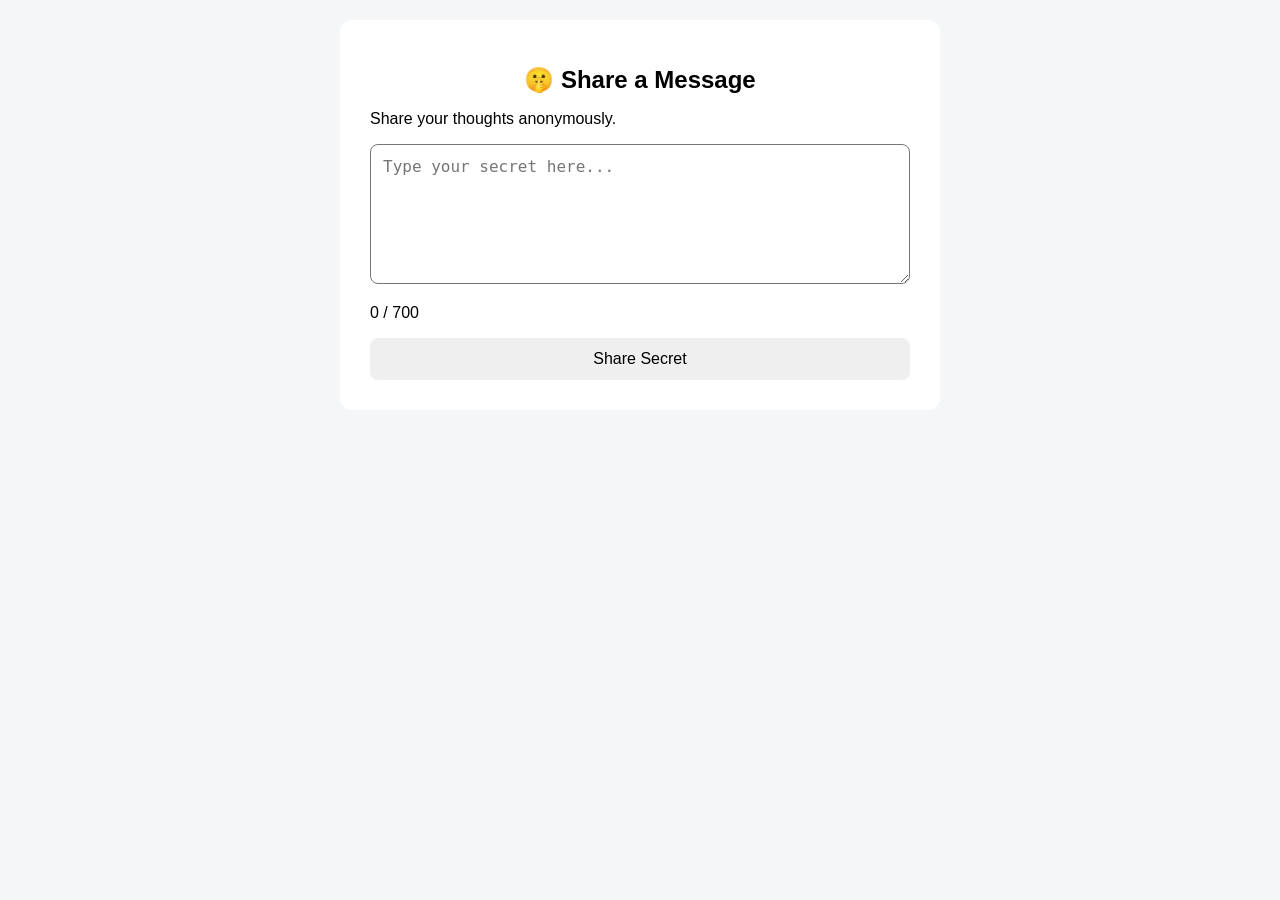
<file: templates/index.html>
<!DOCTYPE html>
<html>
<head>
    <meta name="viewport" content="width=device-width, initial-scale=1.0">
    <title>Share a Secret</title>

    <link
        rel="stylesheet"
        href="/static/style.css">
</head>

<body>

<div class="container">

    <h1>🤫 Share a Message</h1>

    <p>
        Share your thoughts anonymously.
    </p>

    <form
    action="/submit"
    method="post"
    onsubmit="return validateForm()">

        <textarea
            id="message"
            name="message"
            rows="6"
            maxlength="700"
            placeholder="Type your secret here..."
            required></textarea>
        <p id="counter">0 / 700</p>
        <p id="error-message"></p>

        <button type="submit">
            Share Secret
        </button>

    </form>

</div>

<script>
const textarea = document.getElementById("message");
const counter = document.getElementById("counter");
const errorMessage = document.getElementById("error-message");

textarea.addEventListener("input", () => {
    counter.textContent =
        textarea.value.length + " / 700";

    errorMessage.textContent = "";
});

function validateForm() {
    const message = textarea.value.trim();

    if (message.length === 0) {
        errorMessage.textContent =
            "Message cannot be empty.";
        return false;
    }

    return true;
}
</script>

</body>
</html>
</file>
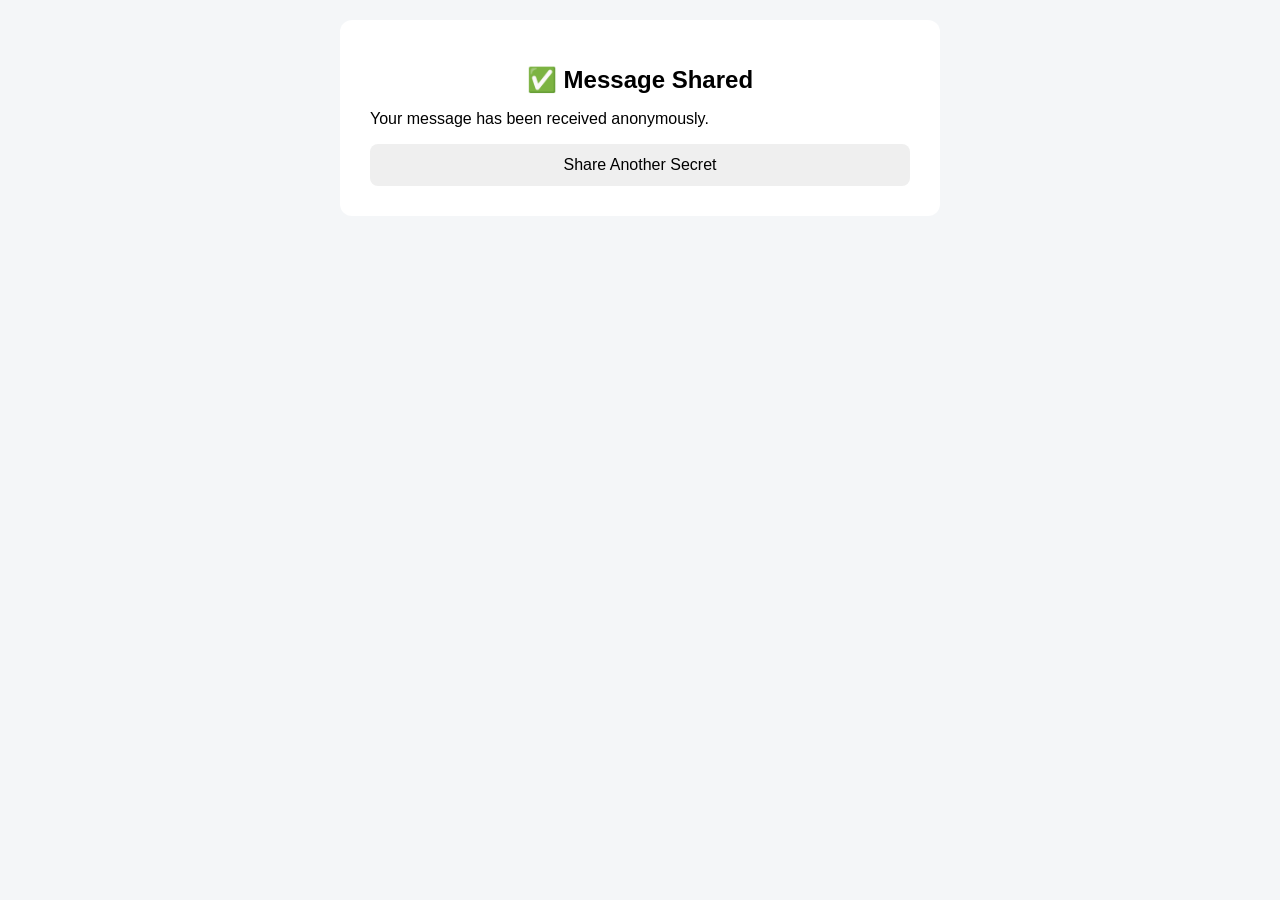
<file: templates/success.html>
<!DOCTYPE html>
<html>
<head>
    <meta name="viewport" content="width=device-width, initial-scale=1.0">
    <title>Thank You</title>
    <link rel="stylesheet" href="/static/style.css">
</head>
<body>

<div class="container">

    <h1>✅ Message Shared</h1>

    <p>Your message has been received anonymously.</p>

    <form action="/" method="get">
        <button type="submit">
            Share Another Secret
        </button>
    </form>

</div>

</body>
</html>
</file>
<file: static/style.css>
body {
    font-family: Arial, sans-serif;
    background-color: #f4f6f8;
    margin: 0;
    padding: 20px;
}

@media (max-width: 600px) {
    body {
        padding: 10px;
    }
}

.container {
    max-width: 600px;
    width: 90%;
    margin: auto;
    background: white;
    padding: 30px;
    border-radius: 12px;

    box-sizing: border-box;
}

h1 {
    text-align: center;
    font-size: x-large;
}

textarea {
    width: 100%;
    padding: 12px;
    font-size: 16px;
    border-radius: 8px;
    box-sizing: border-box;
}

button {
    width: 100%;
    padding: 12px;
    font-size: 16px;
    border: none;
    border-radius: 8px;
    cursor: pointer;
}

.message {
    overflow-wrap: break-word;
    word-wrap: break-word;
    padding: 15px;
    margin-bottom: 15px;
    border-radius: 8px;
    background-color: #f8f9fa;
}

#error-message {
    color: red;
    font-size: 14px;
    margin-top: 5px;
}
</file>
